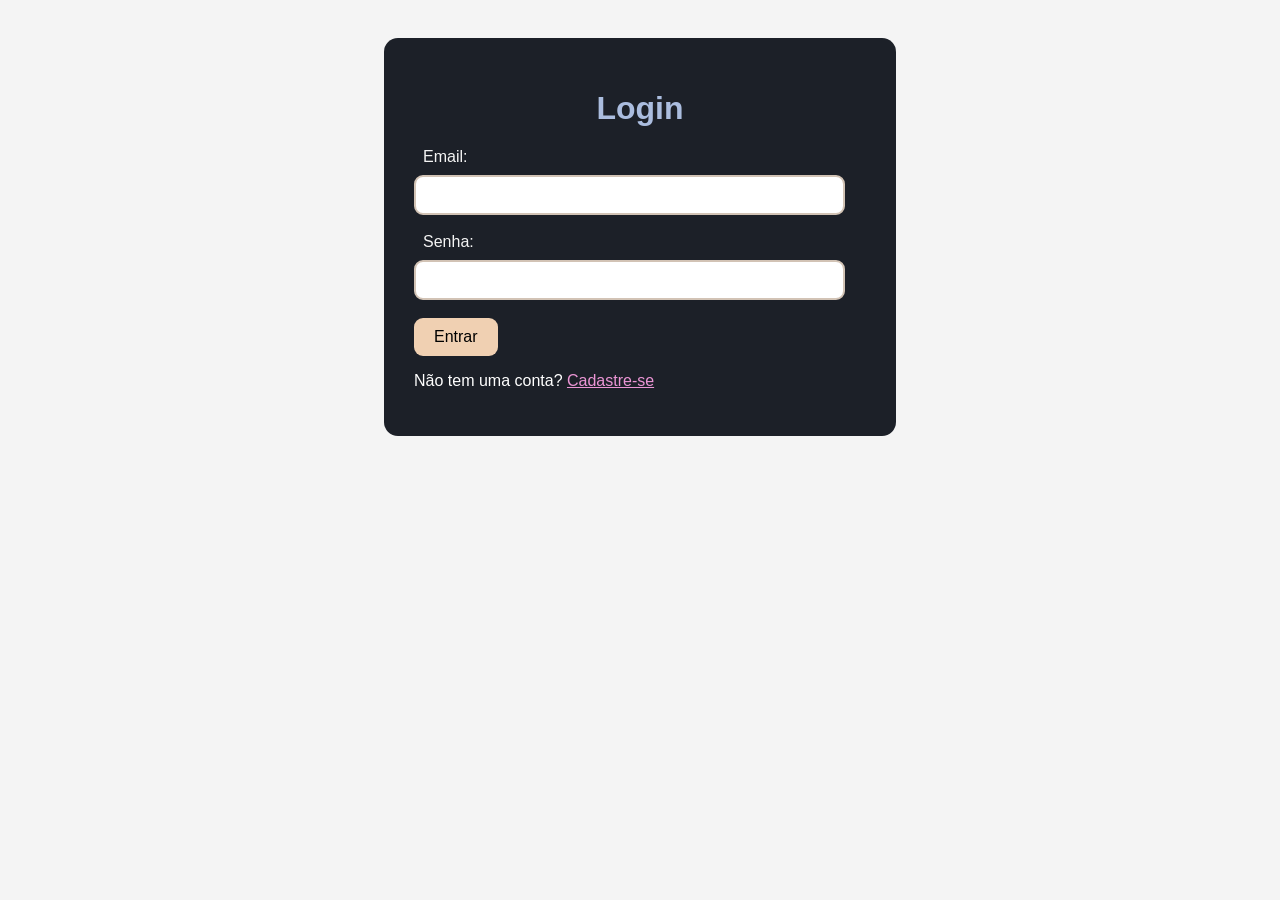
<file: frontend/wwwroot/index.html>
<!DOCTYPE html>
<html lang="pt-br">
<head>
    <meta charset="UTF-8">
    <meta name="viewport" content="width=device-width, initial-scale=1.0">
    <link rel="stylesheet" href="css/styles.css">
    <title>Projeto</title>
</head>
<body>
    <div id="loginContainer">
        <h1>Login</h1>
        <form id="loginForm">
            <label for="email">Email:</label>
            <input type="email" id="email" name="userEmail" required autocomplete="email"><br>
            <label for="password">Senha:</label>
            <input type="password" id="passwordLogin" name="password" required autocomplete="current-password"><br>
            <button type="submit">Entrar</button>
        </form>
        <p>Não tem uma conta? <a href="/signup.html" id="showRegister">Cadastre-se</a></p>
    </div>

    <div id="messageContainer" class="hidden"></div>

    <script type="module" src="js/login.js"></script>
</body>
</html>
</file>
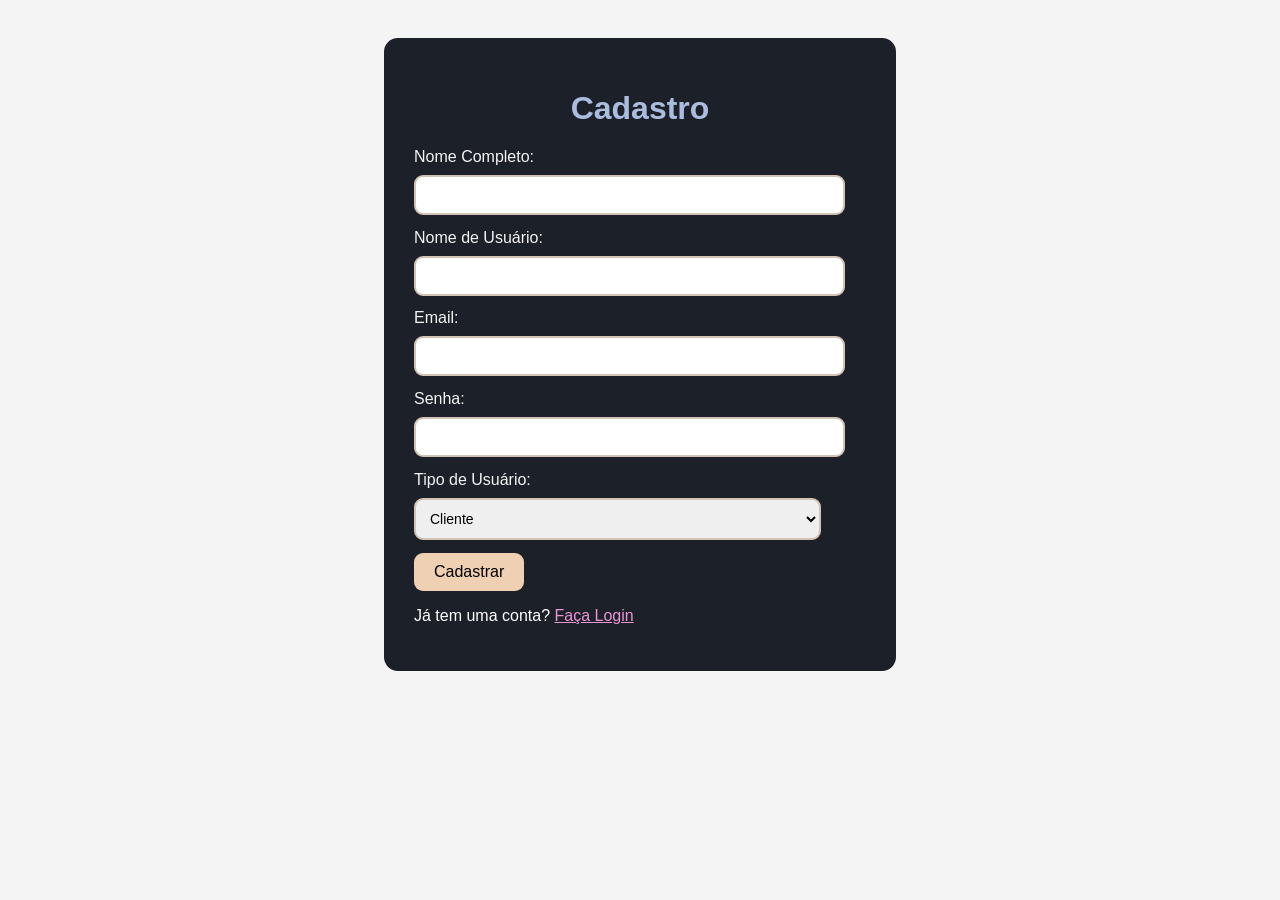
<file: frontend/wwwroot/signup.html>
<!DOCTYPE html>
<html lang="pt-br">
<head>
    <meta charset="UTF-8">
    <meta name="viewport" content="width=device-width, initial-scale=1.0">
    <link rel="stylesheet" href="css/styles.css">
    <title>Projeto</title>
</head>
<body>
    <div id="registerContainer">
        <h1>Cadastro</h1>
        <form id="registerForm">
            <label for="name">Nome Completo:</label>
            <input type="text" id="name" autocomplete="name">
            <label for="userName">Nome de Usuário:</label>
            <input type="text" id="userName" autocomplete="username">
            <label for="userEmail">Email:</label>
            <input type="email" id="userEmail" autocomplete="email">
            <label for="password">Senha:</label>
            <input type="password" id="password" autocomplete="new-password">
            <label for="userType">Tipo de Usuário:</label>
            <select id="userType" required>
                <option value="Cliente">Cliente</option>
                <option value="Administrador">Administrador</option>
            </select>
            <button type="submit">Cadastrar</button>
        </form>
        <p>Já tem uma conta? <a href="/" id="showLogin">Faça Login</a></p>
    </div>  

    <script type="module"src="js/signup.js"></script>
</body>
</html>
</file>
<file: frontend/wwwroot/css/styles.css>
body {
    font-family: Arial, sans-serif;
    margin: 0;
    padding: 0;
    background-color: #f4f4f4;
    font-size: 16px;
    color: white;
}

#loginContainer {
    padding: 30px;
    margin: 3% 30% 10% 30%;
    border-radius: 14px;
    background-color: #1c2028;
    color: white;
}

#registerContainer {
    padding: 30px;
    margin: 3% 30% 10% 30%;
    border-radius: 14px;
    background-color: #1c2028;
    color: white;
}

#loginForm label {
    margin: 2%;
    width: 100%;
    text-align: left;
    color: #f4f4f4;
}

#registerForm label {
    margin: 2%, 0, 0, 0;
    width: 100%;
    text-align: left;
    color: #f4f4f4;
}

#loginForm input {
    margin: 2% 0 0 0;
    width: 90%;
    padding: 10px;
    font-size: 14px;
    border-radius: 9px;
    border: 2px solid #d2c3b5;
    display: block;
}

#registerForm input {
    margin: 2% 0 3% 0;
    width: 90%;
    padding: 10px;
    font-size: 14px;
    border-radius: 9px;
    border: 2px solid #d2c3b5;
    display: block;
}

.container {
    max-width: 800px;
    margin: 50px auto;
    padding: 20px;
    background-color: #fff;
    border-radius: 8px;
    box-shadow: 0 2px 4px rgba(0,0,0,0.1);
}

h1 {
    color: #abbddf;
    text-align: center;
}

.api-actions {
    margin-top: 20px;
    text-align: center;
}

button {
    padding: 10px 20px;
    background-color: #f0d0b2;
    color: black;
    border: none;
    border-radius: 9px;
    cursor: pointer;
    font-size: 16px;
}

button:hover {
    background-color: #d6b18e;
}

#showRegister {
    color: #eb95d5;
}

#showRegister:hover {
    text-decoration: underline;
}

#showLogin {
    color: #eb95d5;
}

#showLogin:hover {
    text-decoration: underline;
}

select{
    margin: 2% 0 3% 0;
    width: 90%;
    padding: 10px;
    font-size: 14px;
    border-radius: 9px;
    border: 2px solid #d2c3b5;
    display: block;
}

.errorContainer {
    padding: 30px;
    margin: 3% 30% 10% 30%;
    border-radius: 14px;
    background-color: #1c2028;
    color: white;
}

#responseContainer {
    margin-top: 20px;
    padding: 15px;
    background-color: #f8f9fa;
    border-radius: 4px;
}
</file>
